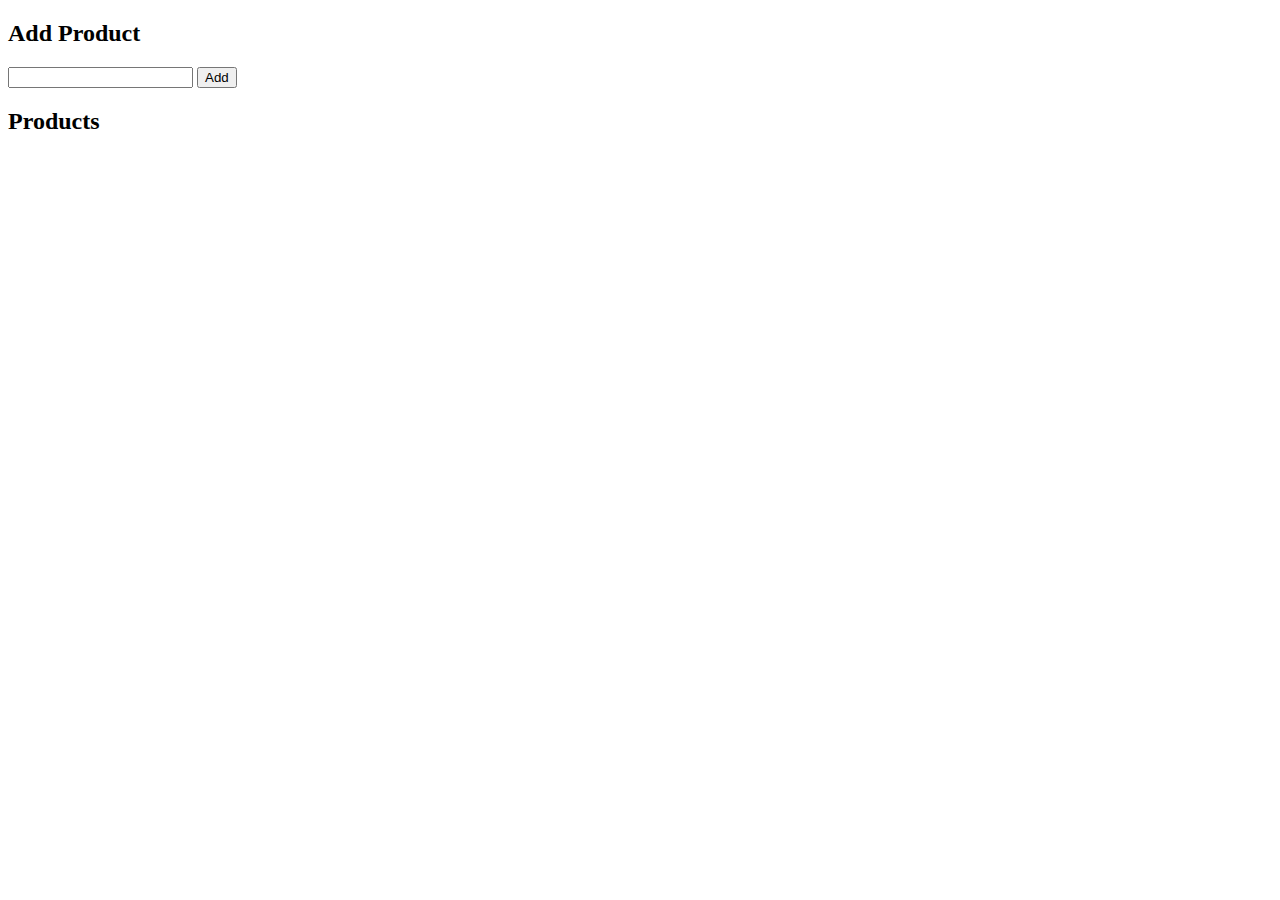
<file: admin.html>
<!DOCTYPE html>
<html lang="en">
<head>
<meta charset="UTF-8">
<meta name="viewport" content="width=device-width, initial-scale=1.0">
<title>Product Management</title>
</head>
<body>

<h2>Add Product</h2>
<input type="text" id="productInput">
<button onclick="addProduct()">Add</button>

<h2>Products</h2>
<ul id="productList"></ul>

<script>
// Function to add a product
function addProduct() {
    var productInput = document.getElementById("productInput");
    var productName = productInput.value;

    // Check if product name is not empty
    if (productName.trim() !== '') {
        // Get existing products from local storage
        var products = JSON.parse(localStorage.getItem("products")) || [];

        // Add new product
        products.push(productName);

        // Save updated products to local storage
        localStorage.setItem("products", JSON.stringify(products));

        // Update product list on the page
        updateProductList();

        // Clear input field
        productInput.value = '';
    }
}

// Function to remove a product
function removeProduct(index) {
    // Get existing products from local storage
    var products = JSON.parse(localStorage.getItem("products"));

    // Remove product at given index
    products.splice(index, 1);

    // Save updated products to local storage
    localStorage.setItem("products", JSON.stringify(products));

    // Update product list on the page
    updateProductList();
}

// Function to update product list on the page
function updateProductList() {
    var productList = document.getElementById("productList");
    var products = JSON.parse(localStorage.getItem("products")) || [];

    // Clear existing list
    productList.innerHTML = '';

    // Add each product to the list
    products.forEach(function(product, index) {
        var li = document.createElement("li");
        li.textContent = product;
        
        var removeButton = document.createElement("button");
        removeButton.textContent = "Remove";
        removeButton.onclick = function() {
            removeProduct(index);
        };
        
        li.appendChild(removeButton);
        productList.appendChild(li);
    });
}

// Call updateProductList when the page loads to display existing products
updateProductList();
</script>

</body>
</html>
</file>
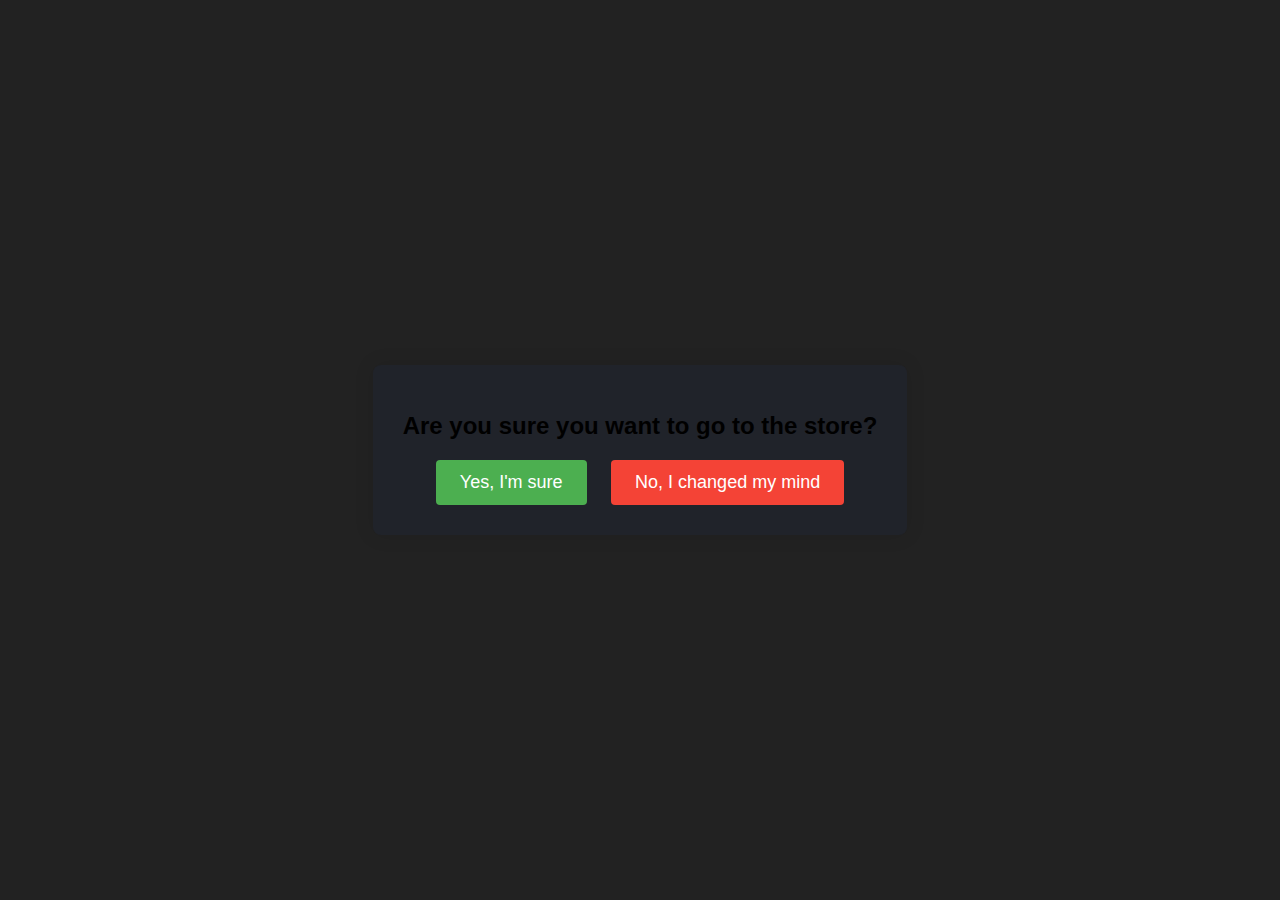
<file: advert.htm>
<!DOCTYPE html>
<html lang="en">
<head>
  <meta charset="UTF-8">
  <meta name="viewport" content="width=device-width, initial-scale=1.0">
  <title>Confirmation Page</title>
  <link rel="stylesheet" href="1.css">
<style>
       .snowflake,.snowflake .inner{animation-iteration-count:infinite;animation-play-state:running}@keyframes snowflakes-fall{0%{transform:translateY(0)}100%{transform:translateY(110vh)}}@keyframes snowflakes-shake{0%,100%{transform:translateX(0)}50%{transform:translateX(80px)}}.snowflake{position:fixed;top:-10%;z-index:9999;-webkit-user-select:none;user-select:none;cursor:default;animation-name:snowflakes-shake;animation-duration:3s;animation-timing-function:ease-in-out}.snowflake .inner{animation-duration:10s;animation-name:snowflakes-fall;animation-timing-function:linear}.snowflake:nth-of-type(0){left:1%;animation-delay:0s}.snowflake:nth-of-type(0) .inner{animation-delay:0s}.snowflake:first-of-type{left:10%;animation-delay:1s}.snowflake:first-of-type .inner,.snowflake:nth-of-type(8) .inner{animation-delay:1s}.snowflake:nth-of-type(2){left:20%;animation-delay:.5s}.snowflake:nth-of-type(2) .inner,.snowflake:nth-of-type(6) .inner{animation-delay:6s}.snowflake:nth-of-type(3){left:30%;animation-delay:2s}.snowflake:nth-of-type(11) .inner,.snowflake:nth-of-type(3) .inner{animation-delay:4s}.snowflake:nth-of-type(4){left:40%;animation-delay:2s}.snowflake:nth-of-type(10) .inner,.snowflake:nth-of-type(4) .inner{animation-delay:2s}.snowflake:nth-of-type(5){left:50%;animation-delay:3s}.snowflake:nth-of-type(5) .inner{animation-delay:8s}.snowflake:nth-of-type(6){left:60%;animation-delay:2s}.snowflake:nth-of-type(7){left:70%;animation-delay:1s}.snowflake:nth-of-type(7) .inner{animation-delay:2.5s}.snowflake:nth-of-type(8){left:80%;animation-delay:0s}.snowflake:nth-of-type(9){left:90%;animation-delay:1.5s}.snowflake:nth-of-type(9) .inner{animation-delay:3s}.snowflake:nth-of-type(10){left:25%;animation-delay:0s}.snowflake:nth-of-type(11){left:65%;animation-delay:2.5s}
</style>
<div class="snowflakes" aria-hidden="true">
  <div class="snowflake">
    <div class="inner">*</div>
  </div>
  <div class="snowflake">
    <div class="inner">*</div>
  </div>
  <div class="snowflake">
    <div class="inner">*</div>
  </div>
  <div class="snowflake">
    <div class="inner">*</div>
  </div>
  <div class="snowflake">
    <div class="inner">*</div>
  </div>
  <div class="snowflake">
    <div class="inner">*</div>
  </div>
  <div class="snowflake">
    <div class="inner">*</div>
  </div>
  <div class="snowflake">
    <div class="inner">*</div>
  </div>
  <div class="snowflake">
    <div class="inner">*</div>
  </div>
  <div class="snowflake">
    <div class="inner">*</div>
  </div>
  <div class="snowflake">
    <div class="inner">*</div>
  </div>
  <div class="snowflake">
    <div class="inner">*</div>
  </div>
</div>
    </style>
</head>
<body>
  <div class="loading-overlay">
    <div class="loader"></div>
  </div>
  <div class="confirmation-page">
    <h1>Are you sure you want to go to the store?</h1>
    <button class="confirm-button">Yes, I'm sure</button>
    <button class="cancel-button">No, I changed my mind</button>
  </div>

  <script>
    document.addEventListener('DOMContentLoaded', function() {
      document.querySelector('.loading-overlay').style.display = 'none';
    });

    document.querySelector('.confirm-button').addEventListener('click', function() {
      window.location.href = 'store.htm';
    });

    document.querySelector('.cancel-button').addEventListener('click', function() {
      window.location.href = 'index.html';
    });
  </script>
</body>
</html>
</file>
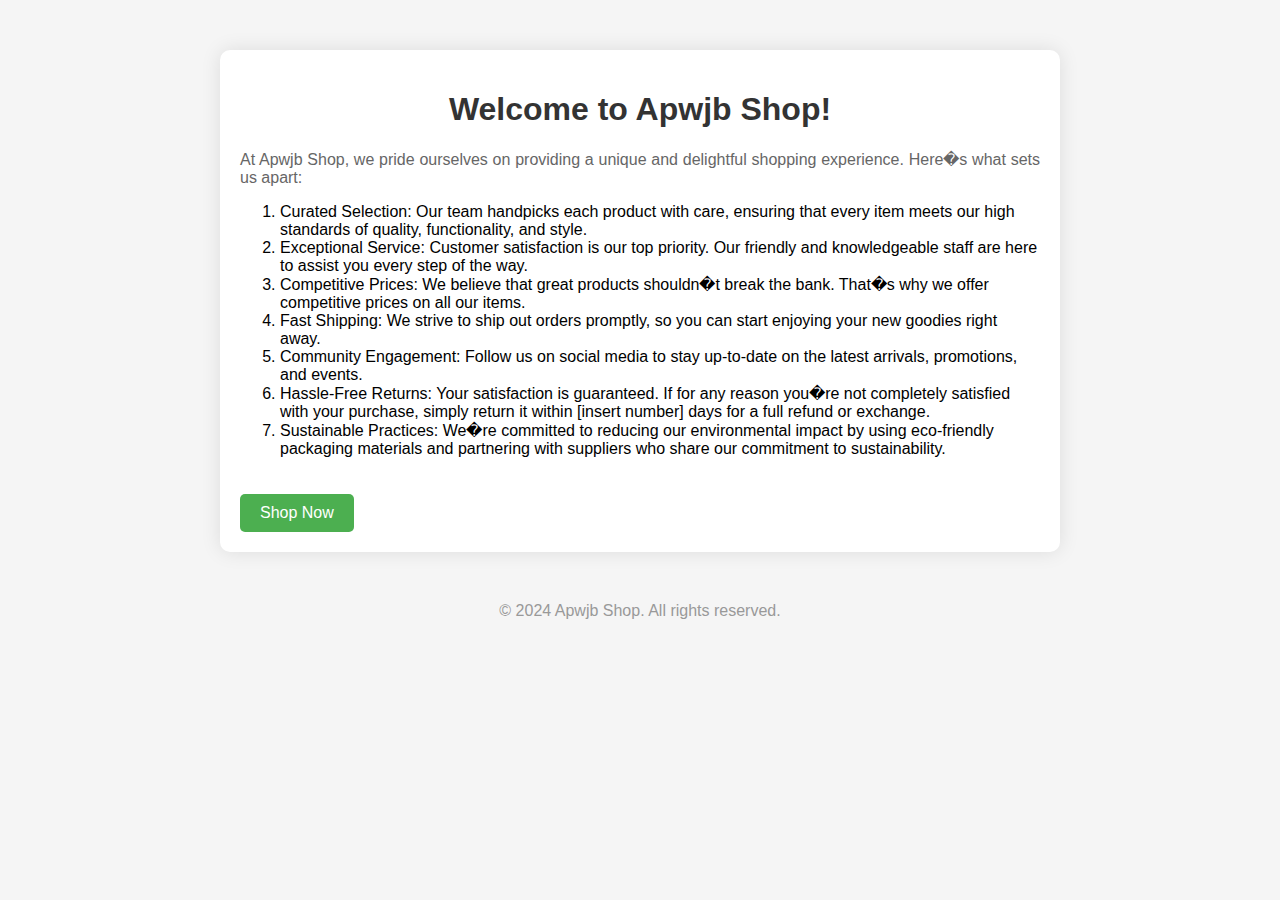
<file: explore.htm>
<!DOCTYPE html>
<html lang="en">
<head>
    
    <meta name="viewport" content="width=device-width, initial-scale=1.0">
    <title>Apwjb Shop explore</title>
    <style>
        body {
            font-family: Arial, sans-serif;
            margin: 0;
            padding: 0;
            background-color: #f5f5f5;
        }

        .container {
            max-width: 800px;
            margin: 50px auto;
            padding: 20px;
            background-color: #fff;
            border-radius: 10px;
            box-shadow: 0 0 20px rgba(0, 0, 0, 0.1);
        }

        h1, h2 {
            text-align: center;
            color: #333;
        }

        p {
            text-align: justify;
            color: #666;
        }

        .btn {
            display: inline-block;
            padding: 10px 20px;
            margin-top: 20px;
            background-color: #4CAF50;
            color: white;
            text-decoration: none;
            border-radius: 5px;
            transition: background-color 0.3s;
        }

        .btn:hover {
            background-color: #45a049;
        }

        footer {
            margin-top: 50px;
            text-align: center;
            color: #999;
        }
    </style>
</head>
<body>
    <div class="container">
        <h1>Welcome to Apwjb Shop!</h1>
        <p>At Apwjb Shop, we pride ourselves on providing a unique and delightful shopping experience. Here�s what sets us apart:</p>
        <ol>
            <li>Curated Selection: Our team handpicks each product with care, ensuring that every item meets our high standards of quality, functionality, and style.</li>
            <li>Exceptional Service: Customer satisfaction is our top priority. Our friendly and knowledgeable staff are here to assist you every step of the way.</li>
            <li>Competitive Prices: We believe that great products shouldn�t break the bank. That�s why we offer competitive prices on all our items.</li>
            <li>Fast Shipping: We strive to ship out orders promptly, so you can start enjoying your new goodies right away.</li>
            <li>Community Engagement: Follow us on social media to stay up-to-date on the latest arrivals, promotions, and events.</li>
            <li>Hassle-Free Returns: Your satisfaction is guaranteed. If for any reason you�re not completely satisfied with your purchase, simply return it within [insert number] days for a full refund or exchange.</li>
            <li>Sustainable Practices: We�re committed to reducing our environmental impact by using eco-friendly packaging materials and partnering with suppliers who share our commitment to sustainability.</li>
        </ol>
        <a href="reg.htm" class="btn">Shop Now</a>
    </div>
    <footer>
        &copy; 2024 Apwjb Shop. All rights reserved.
    </footer>
</body>
</html>
</file>
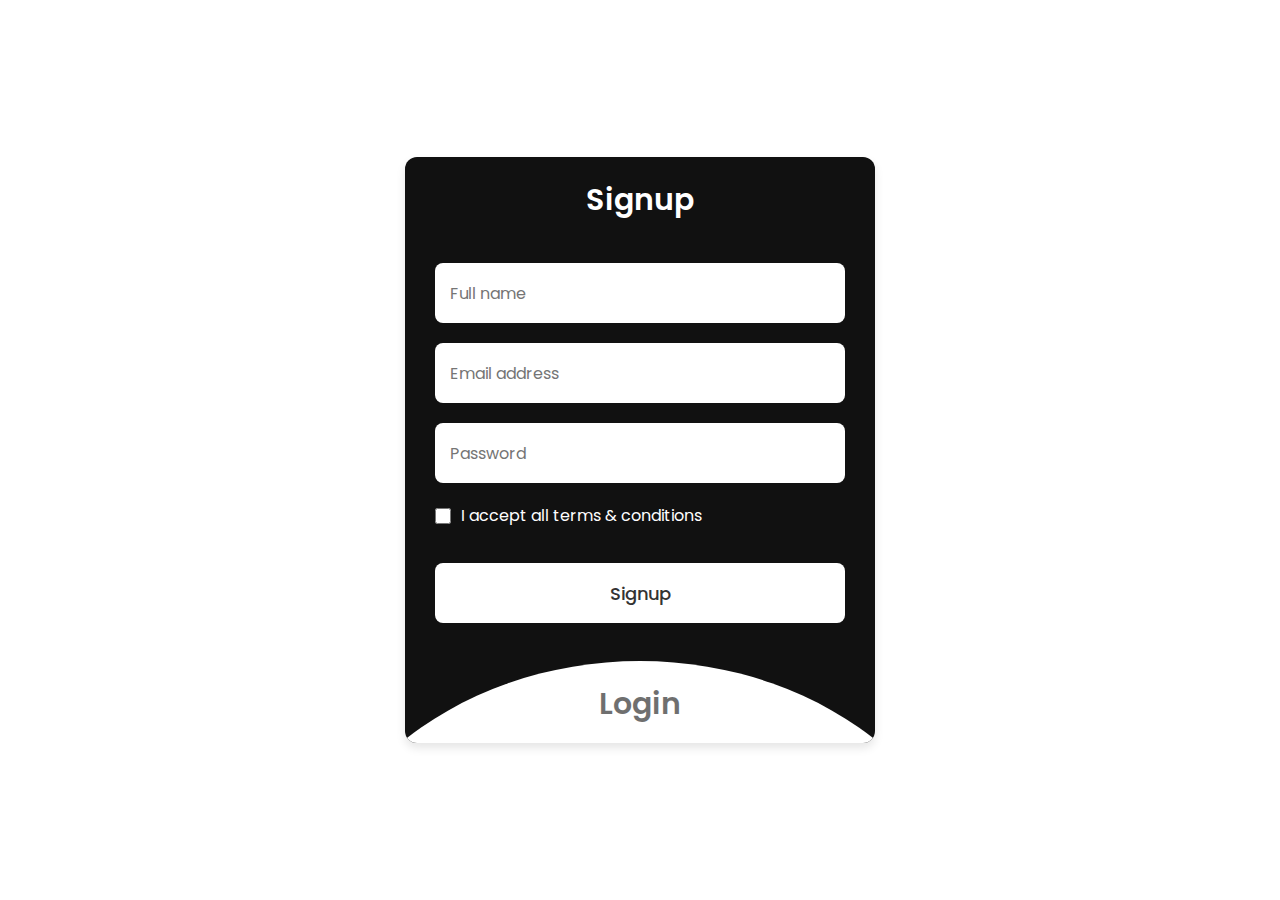
<file: reg.htm>
<!DOCTYPE html>
<html lang="en">
<head>
  <meta charset="UTF-8" />
  <meta http-equiv="X-UA-Compatible" content="IE=edge" />
  <meta name="viewport" content="width=device-width, initial-scale=1.0" />
  <title>Login & Signup</title>
  <link rel="stylesheet" href="style.css" />
  <style>
    /* customizable snowflake styling */
    .snowflake {
      color: #fff;
      font-size: 1em;
      font-family: Arial, sans-serif;
      text-shadow: 0 0 5px #000;
    }

    .snowflake,
    .snowflake .inner {
      animation-iteration-count: infinite;
      animation-play-state: running;
    }

    @keyframes snowflakes-fall {
      0% {
        transform: translateY(0);
      }
      100% {
        transform: translateY(110vh);
      }
    }

    @keyframes snowflakes-shake {
      0%,
      100% {
        transform: translateX(0);
      }
      50% {
        transform: translateX(80px);
      }
    }

    .snowflake {
      position: fixed;
      top: -10%;
      z-index: 9999;
      -webkit-user-select: none;
      user-select: none;
      cursor: default;
      animation-name: snowflakes-shake;
      animation-duration: 3s;
      animation-timing-function: ease-in-out;
    }

    .snowflake .inner {
      animation-duration: 10s;
      animation-name: snowflakes-fall;
      animation-timing-function: linear;
    }

    .snowflake:nth-of-type(1) {
      left: 1%;
      animation-delay: 0s;
    }

    .snowflake:nth-of-type(1) .inner {
      animation-delay: 0s;
    }

    .snowflake:nth-of-type(2) {
      left: 10%;
      animation-delay: 1s;
    }

    .snowflake:nth-of-type(2) .inner,
    .snowflake:nth-of-type(8) .inner {
      animation-delay: 1s;
    }

    .snowflake:nth-of-type(3) {
      left: 20%;
      animation-delay: 0.5s;
    }

    .snowflake:nth-of-type(3) .inner,
    .snowflake:nth-of-type(6) .inner {
      animation-delay: 6s;
    }

    .snowflake:nth-of-type(4) {
      left: 30%;
      animation-delay: 2s;
    }

    .snowflake:nth-of-type(11) .inner,
    .snowflake:nth-of-type(4) .inner {
      animation-delay: 4s;
    }

    .snowflake:nth-of-type(5) {
      left: 40%;
      animation-delay: 2s;
    }

    .snowflake:nth-of-type(10) .inner,
    .snowflake:nth-of-type(5) .inner {
      animation-delay: 2s;
    }

    .snowflake:nth-of-type(6) {
      left: 50%;
      animation-delay: 3s;
    }

    .snowflake:nth-of-type(6) .inner {
      animation-delay: 8s;
    }

    .snowflake:nth-of-type(7) {
      left: 60%;
      animation-delay: 2s;
    }

    .snowflake:nth-of-type(8) {
      left: 70%;
      animation-delay: 1s;
    }

    .snowflake:nth-of-type(8) .inner {
      animation-delay: 2.5s;
    }

    .snowflake:nth-of-type(9) {
      left: 80%;
      animation-delay: 0s;
    }

    .snowflake:nth-of-type(9) .inner {
      animation-delay: 3s;
    }

    .snowflake:nth-of-type(10) {
      left: 90%;
      animation-delay: 1.5s;
    }

    .snowflake:nth-of-type(10) .inner {
      animation-delay: 0s;
    }

    .snowflake:nth-of-type(11) {
      left: 25%;
      animation-delay: 2.5s;
    }

    .snowflake:nth-of-type(11) .inner {
      animation-delay: 0s;
    }
  </style>
</head>
<body>
<div class="snowflakes" aria-hidden="true">
  <div class="snowflake">
    <div class="inner">*</div>
  </div>
  <div class="snowflake">
    <div class="inner">*</div>
  </div>
  <div class="snowflake">
    <div class="inner">*</div>
  </div>
  <div class="snowflake">
    <div class="inner">*</div>
  </div>
  <div class="snowflake">
    <div class="inner">*</div>
  </div>
  <div class="snowflake">
    <div class="inner">*</div>
  </div>
  <div class="snowflake">
    <div class="inner">*</div>
  </div>
  <div class="snowflake">
    <div class="inner">*</div>
  </div>
  <div class="snowflake">
    <div class="inner">*</div>
  </div>
  <div class="snowflake">
    <div class="inner">*</div>
  </div>
  <div class="snowflake">
    <div class="inner">*</div>
  </div>
  <div class="snowflake">
    <div class="inner">*</div>
  </div>
</div>

<section class="wrapper">
  <div class="form signup">
    <header>Signup</header>
    <form action="main.html">
      <input type="text" placeholder="Full name" required />
      <input type="email" placeholder="Email address" required />
      <input type="password" placeholder="Password" required />
      <div class="checkbox">
        <input type="checkbox" id="signupCheck" required />
        <label for="signupCheck">I accept all terms & conditions</label>
      </div>
      <input type="submit" value="Signup" />
    </form>
  </div>

  <div class="form login">
    <header>Login</header>
    <form action="#">
      <input type="text" placeholder="Full name" required />
      <input type="email" placeholder="Email address" required />
      <input type="password" placeholder="Password" required />
      <input type="submit" value="Login" />
    </form>
  </div>
</section>

<script>
  const wrapper = document.querySelector(".wrapper"),
    signupHeader = document.querySelector(".signup header"),
    loginHeader = document.querySelector(".login header");

  loginHeader.addEventListener("click", () => {
    wrapper.classList.add("active");
  });
  signupHeader.addEventListener("click", () => {
    wrapper.classList.remove("active");
  });
</script>
<script>
  const signupHeader = document.querySelector(".signup header"),
    loginHeader = document.querySelector(".login header");

  loginHeader.addEventListener("click", () => {
    window.location.href = "main.html";
  });

  signupHeader.addEventListener("click", () => {
    window.location.href = "main.html";
  });
</script>
</body>
</html>
</file>
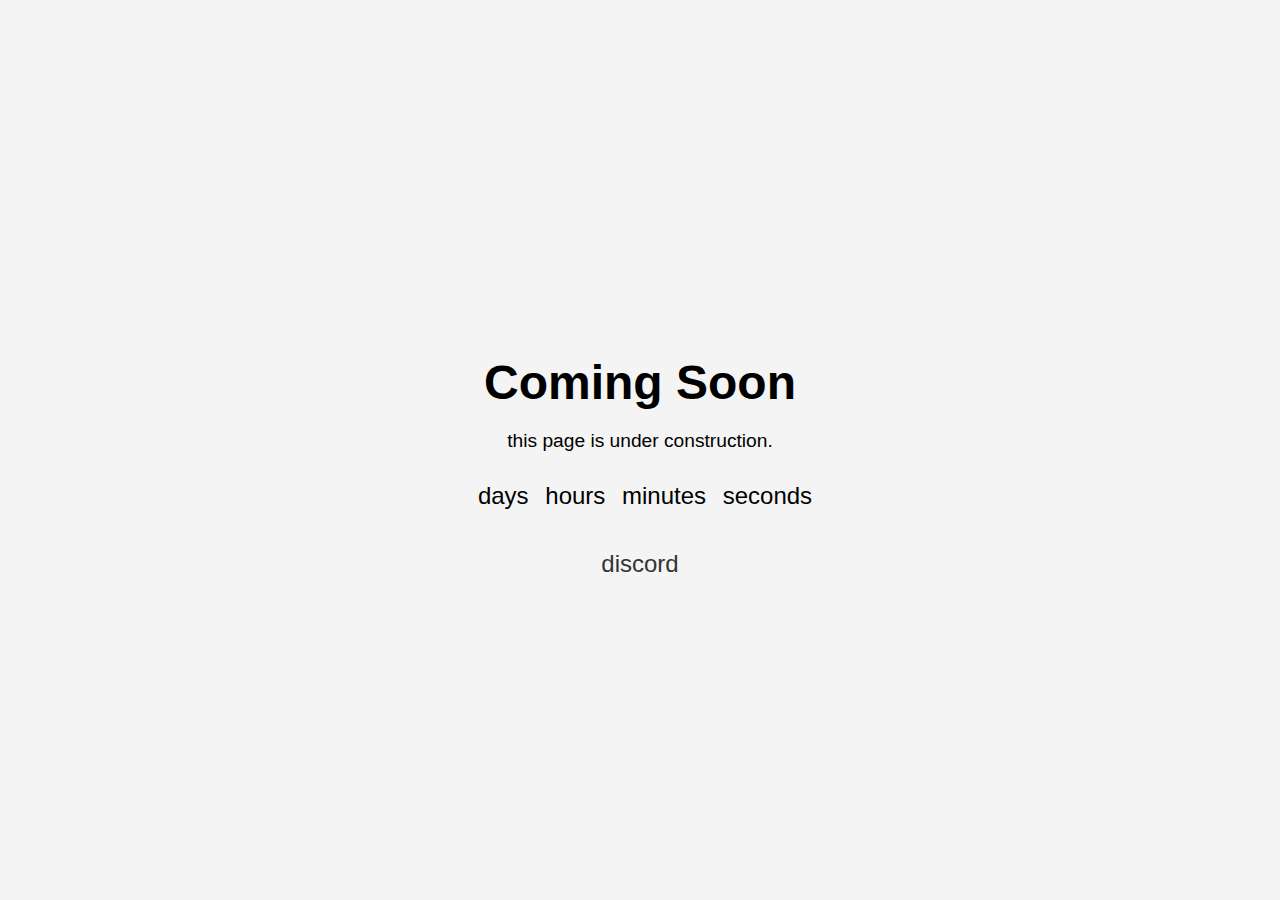
<file: soon.htm>
<!DOCTYPE html>
<html lang="en">
<head>
    <meta charset="UTF-8">
    <meta name="viewport" content="width=device-width, initial-scale=1.0">
    <title>Coming Soon</title>
    <style>
        body {
            font-family: Arial, sans-serif;
            margin: 0;
            padding: 0;
            display: flex;
            justify-content: center;
            align-items: center;
            height: 100vh;
            background-color: #f4f4f4;
        }

        .container {
            text-align: center;
        }

        h1 {
            font-size: 3em;
            margin-bottom: 20px;
        }

        p {
            font-size: 1.2em;
            margin-bottom: 30px;
        }

        .countdown {
            font-size: 1.5em;
            margin-bottom: 40px;
        }

        .countdown span {
            margin: 0 5px;
        }

        .social-icons {
            list-style: none;
            padding: 0;
            margin: 0;
        }

        .social-icons li {
            display: inline-block;
            margin: 0 10px;
        }

        .social-icons li a {
            color: #333;
            text-decoration: none;
            font-size: 1.5em;
            transition: color 0.3s ease;
        }

        .social-icons li a:hover {
            color: #007bff;
        }

       .snowflake,.snowflake .inner{animation-iteration-count:infinite;animation-play-state:running}@keyframes snowflakes-fall{0%{transform:translateY(0)}100%{transform:translateY(110vh)}}@keyframes snowflakes-shake{0%,100%{transform:translateX(0)}50%{transform:translateX(80px)}}.snowflake{position:fixed;top:-10%;z-index:9999;-webkit-user-select:none;user-select:none;cursor:default;animation-name:snowflakes-shake;animation-duration:3s;animation-timing-function:ease-in-out}.snowflake .inner{animation-duration:10s;animation-name:snowflakes-fall;animation-timing-function:linear}.snowflake:nth-of-type(0){left:1%;animation-delay:0s}.snowflake:nth-of-type(0) .inner{animation-delay:0s}.snowflake:first-of-type{left:10%;animation-delay:1s}.snowflake:first-of-type .inner,.snowflake:nth-of-type(8) .inner{animation-delay:1s}.snowflake:nth-of-type(2){left:20%;animation-delay:.5s}.snowflake:nth-of-type(2) .inner,.snowflake:nth-of-type(6) .inner{animation-delay:6s}.snowflake:nth-of-type(3){left:30%;animation-delay:2s}.snowflake:nth-of-type(11) .inner,.snowflake:nth-of-type(3) .inner{animation-delay:4s}.snowflake:nth-of-type(4){left:40%;animation-delay:2s}.snowflake:nth-of-type(10) .inner,.snowflake:nth-of-type(4) .inner{animation-delay:2s}.snowflake:nth-of-type(5){left:50%;animation-delay:3s}.snowflake:nth-of-type(5) .inner{animation-delay:8s}.snowflake:nth-of-type(6){left:60%;animation-delay:2s}.snowflake:nth-of-type(7){left:70%;animation-delay:1s}.snowflake:nth-of-type(7) .inner{animation-delay:2.5s}.snowflake:nth-of-type(8){left:80%;animation-delay:0s}.snowflake:nth-of-type(9){left:90%;animation-delay:1.5s}.snowflake:nth-of-type(9) .inner{animation-delay:3s}.snowflake:nth-of-type(10){left:25%;animation-delay:0s}.snowflake:nth-of-type(11){left:65%;animation-delay:2.5s}
</style>
<div class="snowflakes" aria-hidden="true">
  <div class="snowflake">
    <div class="inner">*</div>
  </div>
  <div class="snowflake">
    <div class="inner">*</div>
  </div>
  <div class="snowflake">
    <div class="inner">*</div>
  </div>
  <div class="snowflake">
    <div class="inner">*</div>
  </div>
  <div class="snowflake">
    <div class="inner">*</div>
  </div>
  <div class="snowflake">
    <div class="inner">*</div>
  </div>
  <div class="snowflake">
    <div class="inner">*</div>
  </div>
  <div class="snowflake">
    <div class="inner">*</div>
  </div>
  <div class="snowflake">
    <div class="inner">*</div>
  </div>
  <div class="snowflake">
    <div class="inner">*</div>
  </div>
  <div class="snowflake">
    <div class="inner">*</div>
  </div>
  <div class="snowflake">
    <div class="inner">*</div>
  </div>
</div>
    
    </style>
</head>
<body>
    <div class="container">
        <h1>Coming Soon</h1>
        <p>this page is under construction.</p>
        <div class="countdown">
            <span id="days"></span> days
            <span id="hours"></span> hours
            <span id="minutes"></span> minutes
            <span id="seconds"></span> seconds
        </div>
        <ul class="social-icons">
            <li><a href="https://discord.gg/4Hxg7EsC8B" target="_blank">discord</a></li>
            
        </ul>
    </div>

    <script>
        // Set the date we're counting down to
        var countDownDate = new Date("May 31, 2024 00:00:00").getTime();

        // Update the countdown every 1 second
        var x = setInterval(function() {

            // Get the current date and time
            var now = new Date().getTime();

            // Calculate the distance between now and the countdown date
            var distance = countDownDate - now;

            // Calculate days, hours, minutes and seconds
            var days = Math.floor(distance / (1000 * 60 * 60 * 24));
            var hours = Math.floor((distance % (1000 * 60 * 60 * 24)) / (1000 * 60 * 60));
            var minutes = Math.floor((distance % (1000 * 60 * 60)) / (1000 * 60));
            var seconds = Math.floor((distance % (1000 * 60)) / 1000);

            // Display the countdown
            document.getElementById("days").innerHTML = days;
            document.getElementById("hours").innerHTML = hours;
            document.getElementById("minutes").innerHTML = minutes;
            document.getElementById("seconds").innerHTML = seconds;

            // If the countdown is over, display text
            if (distance < 0) {
                clearInterval(x);
                document.getElementById("countdown").innerHTML = "EXPIRED";
            }
        }, 1000);
    </script>
</body>
</html>
</file>
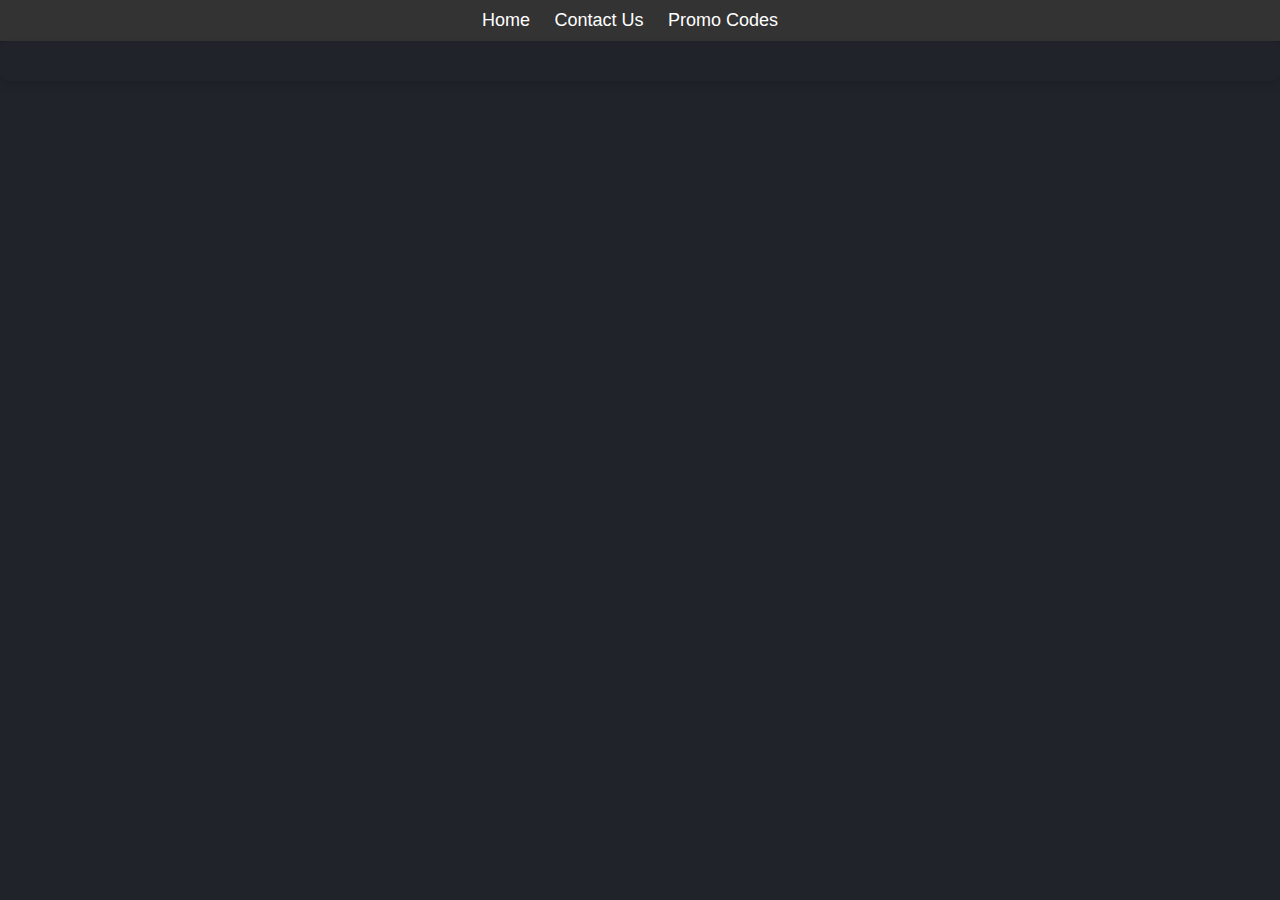
<file: store.htm>
<!DOCTYPE html>
<html lang="en">
<head>
    <meta charset="UTF-8">
    <meta name="viewport" content="width=device-width, initial-scale=1.0">
    <title>Products Page</title>
    <style>

        body {
            font-family: 'Segoe UI', Tahoma, Geneva, Verdana, sans-serif;
            background-color: #20232a;
            color: #333;
            margin: 0;
            padding: 0;
        }
header {
            background-color: #333;
            padding: 20px 0;
            text-align: center;
            box-shadow: 0 2px 4px rgba(0, 0, 0, 0.1);
        }

        header nav ul {
            list-style-type: none;
            margin: 0;
            padding: 0;
            text-align: center;
        }

        header nav ul li {
            display: inline;
            margin-right: 20px;
        }

        header nav ul li a {
            color: #fff;
            text-decoration: none;
            font-size: 18px;
            transition: color 0.3s ease;
        }

        header nav ul li a:hover {
            color: #ff4500;
        }

        #product-container {
            background-color: #20232a;
            padding: 20px;
            border-radius: 8px;
            box-shadow: 0 4px 8px rgba(0, 0, 0, 0.1);
            display: flex; /* Change to flex */
            flex-wrap: wrap; /* Add flex-wrap */
            justify-content: flex-start; /* Align from left to right */
        }

        .product-item {
            background-color: #fff;
            border-radius: 8px;
            box-shadow: 0 4px 8px rgba(0, 0, 0, 0.1);
            overflow: hidden;
            transition: transform 0.3s ease;
            width: calc(33.33% - 20px); /* Adjust the width */
            margin-right: 20px; /* Add some margin between items */
            margin-bottom: 20px; /* Add some margin between rows */
        }

        .product-item:last-child {
            margin-right: 0; /* Remove margin for the last item in a row */
        }

        .product-item:hover {
            transform: translateY(-5px);
        }

        .product-details {
            padding: 20px;
        }

        .product-details p {
            margin: 0;
            font-size: 16px;
            line-height: 1.5;
            color: #555;
        }

        .product-price {
            font-weight: bold;
            font-size: 18px;
            color: #f00;
        }

        .buy-button {
            width: 100%;
            padding: 10px 0;
            border: none;
            border-radius: 5px;
            cursor: pointer;
            transition: background-color 0.3s ease;
            font-size: 16px;
            background-color: #f00;
            color: #fff;
        }

        .buy-button:hover {
            background-color: #d00;
        }

        header {
            background-color: #333;
            padding: 10px 0;
        }

        nav ul {
            list-style-type: none;
            margin: 0;
            padding: 0;
            text-align: center;
        }

        nav ul li {
            display: inline;
            margin-right: 20px;
        }

        nav ul li a {
            color: #fff;
            text-decoration: none;
        }

        nav ul li a:hover {
            text-decoration: underline;
        }
/* Your CSS styles */
        .dark-box {
            display: none;
            position: fixed;
            top: 0;
            left: 0;
            width: 100%;
            height: 100%;
            background-color: rgba(0, 0, 0, 0.5); /* Semi-transparent black */
            z-index: 9999;
            justify-content: center;
            align-items: center;
        }

        .advert {
    background:url('https://cdn.dribbble.om/users/3155389/screenshots/11704628/media/6eeda6e488edbf2883ac43e2c4b3c538.gif');
    padding: 30px;
    border-radius: 20px;
    box-shadow: 0 20px 50px rgba(0, 0, 0, 0.1);
    text-align: center;
    transition: transform 0.5s cubic-bezier(0.68, -0.55, 0.265, 1.55), box-shadow 0.5s cubic-bezier(0.68, -0.55, 0.265, 1.55), background-color 0.5s cubic-bezier(0.68, -0.55, 0.265, 1.55), padding 0.5s cubic-bezier(0.68, -0.55, 0.265, 1.55), border-radius 0.5s cubic-bezier(0.68, -0.55, 0.265, 1.55);
}

.advert:hover {
    transform: translateY(-15px);
    box-shadow: 0 30px 60px rgba(0, 0, 0, 0.3);
    background-color: #f8f8f8;
    padding: 35px;
    border-radius: 25px;
}


/* customizable snowflake styling */
.snowflake {
  color: #fff;
  font-size: 1em;
  font-family: Arial, sans-serif;
  text-shadow: 0 0 5px #000;
}

.snowflake,.snowflake .inner{animation-iteration-count:infinite;animation-play-state:running}@keyframes snowflakes-fall{0%{transform:translateY(0)}100%{transform:translateY(110vh)}}@keyframes snowflakes-shake{0%,100%{transform:translateX(0)}50%{transform:translateX(80px)}}.snowflake{position:fixed;top:-10%;z-index:9999;-webkit-user-select:none;user-select:none;cursor:default;animation-name:snowflakes-shake;animation-duration:3s;animation-timing-function:ease-in-out}.snowflake .inner{animation-duration:10s;animation-name:snowflakes-fall;animation-timing-function:linear}.snowflake:nth-of-type(0){left:1%;animation-delay:0s}.snowflake:nth-of-type(0) .inner{animation-delay:0s}.snowflake:first-of-type{left:10%;animation-delay:1s}.snowflake:first-of-type .inner,.snowflake:nth-of-type(8) .inner{animation-delay:1s}.snowflake:nth-of-type(2){left:20%;animation-delay:.5s}.snowflake:nth-of-type(2) .inner,.snowflake:nth-of-type(6) .inner{animation-delay:6s}.snowflake:nth-of-type(3){left:30%;animation-delay:2s}.snowflake:nth-of-type(11) .inner,.snowflake:nth-of-type(3) .inner{animation-delay:4s}.snowflake:nth-of-type(4){left:40%;animation-delay:2s}.snowflake:nth-of-type(10) .inner,.snowflake:nth-of-type(4) .inner{animation-delay:2s}.snowflake:nth-of-type(5){left:50%;animation-delay:3s}.snowflake:nth-of-type(5) .inner{animation-delay:8s}.snowflake:nth-of-type(6){left:60%;animation-delay:2s}.snowflake:nth-of-type(7){left:70%;animation-delay:1s}.snowflake:nth-of-type(7) .inner{animation-delay:2.5s}.snowflake:nth-of-type(8){left:80%;animation-delay:0s}.snowflake:nth-of-type(9){left:90%;animation-delay:1.5s}.snowflake:nth-of-type(9) .inner{animation-delay:3s}.snowflake:nth-of-type(10){left:25%;animation-delay:0s}.snowflake:nth-of-type(11){left:65%;animation-delay:2.5s}
</style>
<div class="snowflakes" aria-hidden="true">
  <div class="snowflake">
    <div class="inner">*</div>
  </div>
  <div class="snowflake">
    <div class="inner">*</div>
  </div>
  <div class="snowflake">
    <div class="inner">*</div>
  </div>
  <div class="snowflake">
    <div class="inner">*</div>
  </div>
  <div class="snowflake">
    <div class="inner">*</div>
  </div>
  <div class="snowflake">
    <div class="inner">*</div>
  </div>
  <div class="snowflake">
    <div class="inner">*</div>
  </div>
  <div class="snowflake">
    <div class="inner">*</div>
  </div>
  <div class="snowflake">
    <div class="inner">*</div>
  </div>
  <div class="snowflake">
    <div class="inner">*</div>
  </div>
  <div class="snowflake">
    <div class="inner">*</div>
  </div>
  <div class="snowflake">
    <div class="inner">*</div>
  </div>
</div>

    </style>
</head>
<body>

<header>
    <nav>
        <ul>
            <li><a href="index.html">Home</a></li>
            <li><a href="https://discord.gg/4Hxg7EsC8B">Contact Us</a></li>
            <li><a href="soon.htm">Promo Codes</a></li>
        </ul>
    </nav>
</header>

<div id="product-container"></div>

<div class="dark-box" id="advert">
    <div class="advert">
        <h2>Advertisement</h2>
        <p>Please put your email address:</p>
        <input type="email" id="email-input">
        <p>Invoice Code: <span id="invoice-code"></span></p>
        <p>Join our Discord to complete the payment: <a href="https://discord.gg/4Hxg7EsC8B" target="_blank">https://discord.gg/4Hxg7EsC8B</a></p>
        <button onclick="completePayment()">Complete Payment</button>
    </div>
</div>

<script>
    // Check if products exist in local storage
    const products = JSON.parse(localStorage.getItem('products')) || [];

    // Function to add a product
    function addProduct() {
        const productType = document.getElementById('product-type').value;
        const productDescription = document.getElementById('product-description').value;
        const productPrice = document.getElementById('product-price').value;

        if (productType && productDescription && productPrice) {
            const product = {
                type: productType,
                description: productDescription,
                price: productPrice
            };

            products.push(product);
            localStorage.setItem('products', JSON.stringify(products));
            displayProducts();
        }
    }

    // Function to remove a product
    function removeProduct() {
        products.pop();
        localStorage.setItem('products', JSON.stringify(products));
        displayProducts();
    }

    // Function to display products
    function displayProducts() {
        const productList = document.getElementById('product-container');
        productList.innerHTML = '';

        products.forEach((product, index) => {
            const productItem = document.createElement('div');
            productItem.classList.add('product-item');
            productItem.innerHTML = `
                <div class="product-details">
                    <p><strong>Type:</strong> ${product.type}</p>
                    <p><strong>Description:</strong> ${product.description}</p>
                    <p class="product-price">$${product.price}</p>
                </div>
                <button class="buy-button" onclick="showAdvert()">Buy Now</button>
            `;
            productList.appendChild(productItem);
        });
    }

    // Function to show advertisement
    function showAdvert() {
        document.getElementById('advert').style.display = 'flex';
        generateInvoiceCode();
    }

    // Function to generate invoice code
    function generateInvoiceCode() {
        const invoiceCode = generateRandomString(6);
        document.getElementById('invoice-code').textContent = invoiceCode;
    }
// Function to complete payment
function completePayment() {
    const email = document.getElementById('email-input').value;
    const product = products[0]; // Assuming only one product is available
    const cost = product.price;
    const invoiceCode = document.getElementById('invoice-code').textContent;
    const mainMessage = `Please put this text in your payment note: Invoice Code: ${invoiceCode}\nCost: $${cost}\nJoin our Discord to complete the payment: https://discord.gg/4Hxg7EsC8B`;

    // Combined message with warning
    const message = mainMessage + '\n\nWARNING: Please take a screenshot of this information and join our Discord server, or we cannot assist you if you encounter any issues with your payment.';

    // Display the combined message in the advertisement box
    const advertBox = document.querySelector('.advert');
    advertBox.innerHTML = `
        <h2>Advertisement</h2>
        <p>Please put your email address:</p>
        <input type="email" id="email-input">
        <p>${mainMessage}</p>
        <p>WARNING: Please take a screenshot of this information and join our Discord server, or we cannot assist you if you encounter any issues with your payment.</p>
        <button id="complete-payment-button">Complete Payment</button>
    `;

    // Add event listener to the "Complete Payment" button
    document.getElementById('complete-payment-button').addEventListener('click', function() {
        sendEmailAndRedirect(email, message, cost);
    });
}

// Function to send email and redirect to PayPal payment
function sendEmailAndRedirect(email, message, cost) {
    // Send email to mhmylala@gmail.com
    window.open(`mailto:dhamameh777@gmail.com?subject=New Order&body=${encodeURIComponent(message)}`);
    
    // Display invoice details
    alert(message);
    
    // Redirect to PayPal payment
    const paypalLink = `https://www.paypal.com/paypalme/davidhamameh?amount=${cost}`;
    window.location.href = paypalLink;
}

// Function to generate a random string
function generateRandomString(length) {
    const characters = 'ABCDEFGHIJKLMNOPQRSTUVWXYZabcdefghijklmnopqrstuvwxyz0123456789';
    let result = '';
    for (let i = 0; i < length; i++) {
        result += characters.charAt(Math.floor(Math.random() * characters.length));
    }
    return result;
}


    // Initial display of products
    displayProducts();
</script>
</body>
</html>
</file>
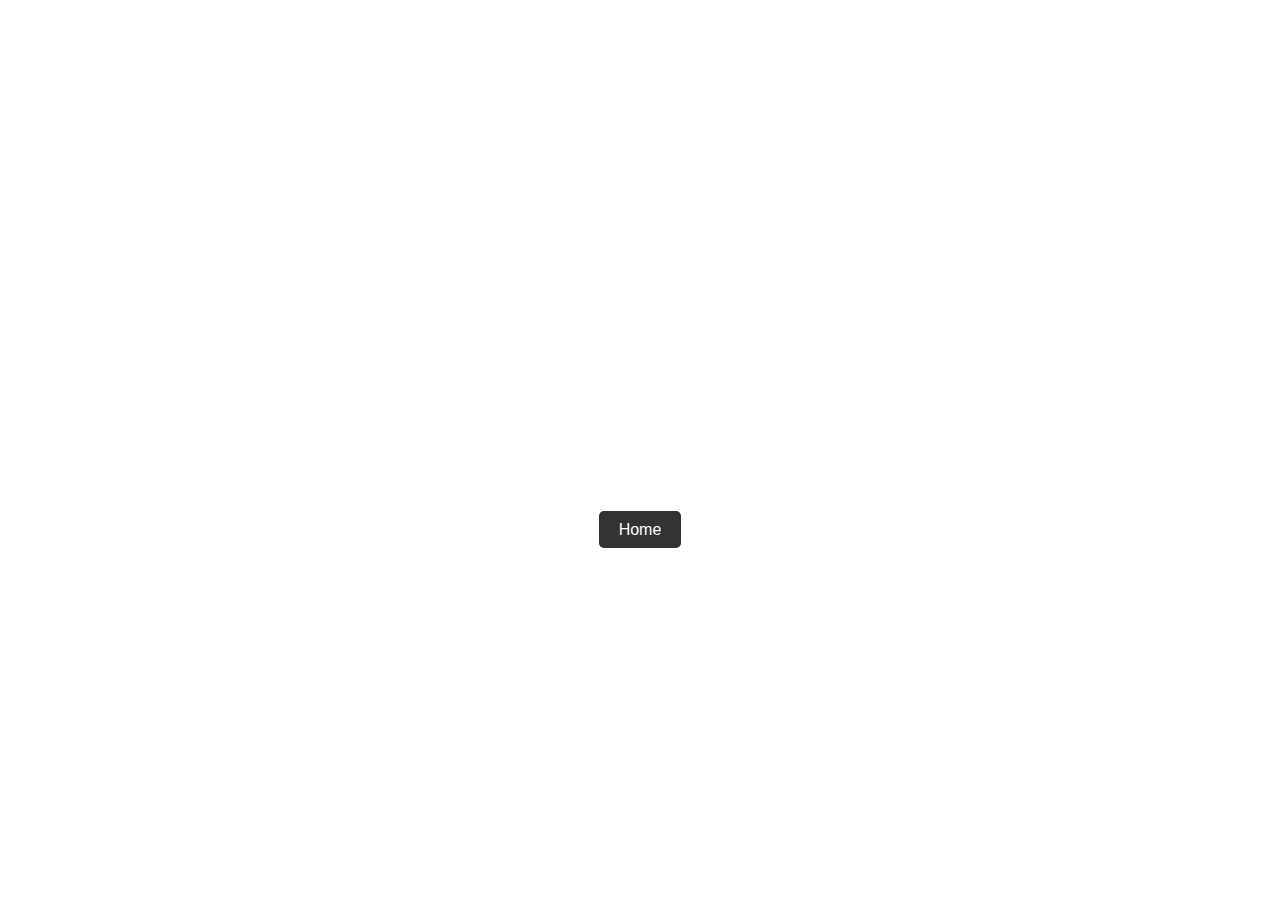
<file: submission.htm>
<!DOCTYPE html>
<html lang="en">
<head>
    <meta charset="UTF-8">
    <meta name="viewport" content="width=device-width, initial-scale=1.0">
    <title>Submission</title>
    <style>
        body {
            margin: 0;
            padding: 0;
            font-family: Arial, sans-serif;
            background-image: url('https://cdn.dribbble.com/users/616823/screenshots/2362844/checkbox.gif');
            background-size: cover;
            background-position: center;
            height: 100vh;
            display: flex;
            justify-content: center;
            align-items: center;
            color: #fff;
        }

        .container {
            text-align: center;
        }

        h1 {
            font-size: 3em;
            margin-bottom: 20px;
        }

        p {
            font-size: 1.2em;
            margin-bottom: 30px;
        }

        .button {
            padding: 10px 20px;
            background-color: #333;
            color: #fff;
            text-decoration: none;
            border-radius: 5px;
            transition: background-color 0.3s ease;
        }

        .button:hover {
            background-color: #555;
        }
    </style>
</head>
<body>
    <div class="container">
        <h1>Submission Successful!</h1>
        <p>You have successfully submitted your form.</p>
        <a href="index.html" class="button">Home</a>
    </div>
</body>
</html>
</file>
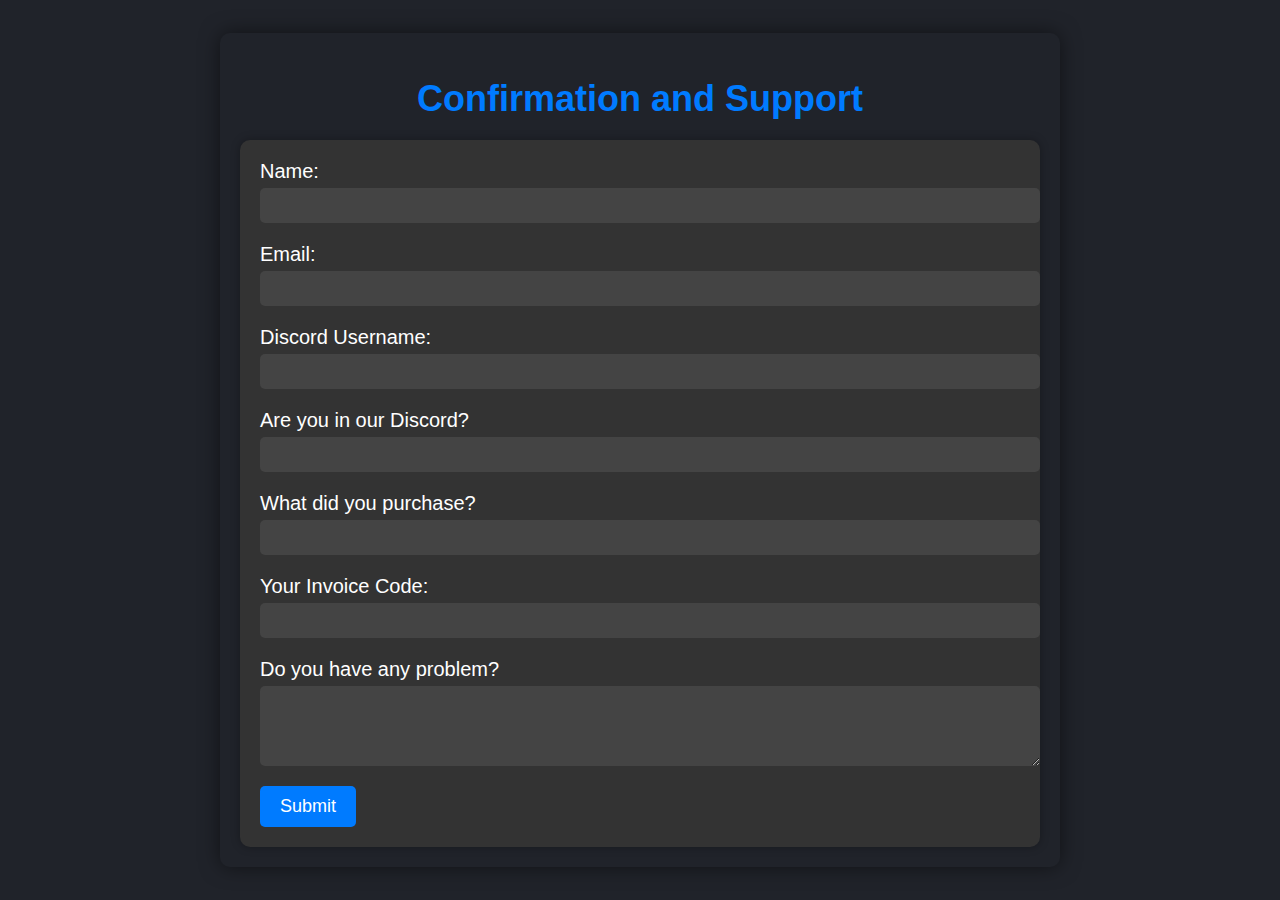
<file: ticket.html>
<!DOCTYPE html>
<html lang="en">

<head>
    <meta charset="UTF-8">
    <meta name="viewport" content="width=device-width, initial-scale=1.0">
    <title>Confirmation&Support</title>
    <style>
        body {
            background-color: #20232a;
            color: #ffffff;
            font-family: 'Arial', sans-serif;
            margin: 0;
            display: flex;
            justify-content: center;
            align-items: center;
            min-height: 100vh; /* Changed to min-height */
            overflow: hidden; /* Keep overflow hidden to enable the motion blur effect */
        }

        /* Custom scrollbar for webkit-based browsers */
        ::-webkit-scrollbar {
            width: 12px;
        }

        ::-webkit-scrollbar-thumb {
            background-color: #444;
            border-radius: 6px;
        }

        ::-webkit-scrollbar-thumb:hover {
            background-color: #555;
        }

        .container {
            width: 80%;
            max-width: 800px;
            padding: 20px;
            border-radius: 10px;
            box-shadow: 0 0 20px rgba(0, 0, 0, 0.5);
            animation: fadeIn 1s;
        }

        @keyframes fadeIn {
            from {
                opacity: 0;
                transform: translateY(-20px);
            }
            to {
                opacity: 1;
                transform: translateY(0);
            }
        }

        h1 {
            text-align: center;
            font-size: 36px;
            color: #007bff;
            margin-bottom: 20px;
        }

        .form-container {
            background-color: #333;
            border-radius: 10px;
            padding: 20px;
            box-shadow: 0 0 10px rgba(0, 0, 0, 0.3);
        }

        .form-group {
            display: flex;
            flex-direction: column;
            margin-bottom: 20px;
        }

        label {
            font-size: 20px;
            color: #ffffff;
            margin-bottom: 5px;
        }

        input[type="text"],
        input[type="email"],
        textarea {
            width: 100%;
            padding: 10px;
            background-color: #444;
            border: none;
            color: #ffffff;
            border-radius: 5px;
            transition: background-color 0.3s;
        }

        input[type="text"]:focus,
        input[type="email"]:focus,
        textarea:focus {
            background-color: #555;
        }

        button[type="submit"] {
            background-color: #007bff;
            color: #fff;
            border: none;
            padding: 10px 20px;
            border-radius: 5px;
            cursor: pointer;
            font-size: 18px;
            transition: background-color 0.3s;
        }

        button[type="submit"]:hover {
            background-color: #0056b3;
        }

        .suggestion {
            background-color: #333;
            padding: 20px;
            margin-bottom: 20px;
            border-radius: 10px;
            box-shadow: 0 0 10px rgba(0, 0, 0, 0.3);
            transition: transform 0.3s, background-color 0.3s;
        }

        .suggestion:hover {
            transform: scale(1.02);
            background-color: #444;
        }

        strong {
            font-size: 18px;
            color: #007bff;
        }

        p {
            font-size: 16px;
            margin-top: 10px;
            color: #ffffff;
        }

        footer {
            text-align: center;
            margin-top: 20px;
            font-size: 12px;
            color: #555;
        }

        /* Enable scrolling for the entire page */
        body {
            overflow: scroll;
            overflow-x: hidden;
            scrollbar-width: thin; /* For Firefox */
        }

        /* Motion blur effect on scroll */
        body.motion-blur {
            filter: blur(5px);
        }

       .snowflake,.snowflake .inner{animation-iteration-count:infinite;animation-play-state:running}@keyframes snowflakes-fall{0%{transform:translateY(0)}100%{transform:translateY(110vh)}}@keyframes snowflakes-shake{0%,100%{transform:translateX(0)}50%{transform:translateX(80px)}}.snowflake{position:fixed;top:-10%;z-index:9999;-webkit-user-select:none;user-select:none;cursor:default;animation-name:snowflakes-shake;animation-duration:3s;animation-timing-function:ease-in-out}.snowflake .inner{animation-duration:10s;animation-name:snowflakes-fall;animation-timing-function:linear}.snowflake:nth-of-type(0){left:1%;animation-delay:0s}.snowflake:nth-of-type(0) .inner{animation-delay:0s}.snowflake:first-of-type{left:10%;animation-delay:1s}.snowflake:first-of-type .inner,.snowflake:nth-of-type(8) .inner{animation-delay:1s}.snowflake:nth-of-type(2){left:20%;animation-delay:.5s}.snowflake:nth-of-type(2) .inner,.snowflake:nth-of-type(6) .inner{animation-delay:6s}.snowflake:nth-of-type(3){left:30%;animation-delay:2s}.snowflake:nth-of-type(11) .inner,.snowflake:nth-of-type(3) .inner{animation-delay:4s}.snowflake:nth-of-type(4){left:40%;animation-delay:2s}.snowflake:nth-of-type(10) .inner,.snowflake:nth-of-type(4) .inner{animation-delay:2s}.snowflake:nth-of-type(5){left:50%;animation-delay:3s}.snowflake:nth-of-type(5) .inner{animation-delay:8s}.snowflake:nth-of-type(6){left:60%;animation-delay:2s}.snowflake:nth-of-type(7){left:70%;animation-delay:1s}.snowflake:nth-of-type(7) .inner{animation-delay:2.5s}.snowflake:nth-of-type(8){left:80%;animation-delay:0s}.snowflake:nth-of-type(9){left:90%;animation-delay:1.5s}.snowflake:nth-of-type(9) .inner{animation-delay:3s}.snowflake:nth-of-type(10){left:25%;animation-delay:0s}.snowflake:nth-of-type(11){left:65%;animation-delay:2.5s}
</style>
<div class="snowflakes" aria-hidden="true">
  <div class="snowflake">
    <div class="inner">*</div>
  </div>
  <div class="snowflake">
    <div class="inner">*</div>
  </div>
  <div class="snowflake">
    <div class="inner">*</div>
  </div>
  <div class="snowflake">
    <div class="inner">*</div>
  </div>
  <div class="snowflake">
    <div class="inner">*</div>
  </div>
  <div class="snowflake">
    <div class="inner">*</div>
  </div>
  <div class="snowflake">
    <div class="inner">*</div>
  </div>
  <div class="snowflake">
    <div class="inner">*</div>
  </div>
  <div class="snowflake">
    <div class="inner">*</div>
  </div>
  <div class="snowflake">
    <div class="inner">*</div>
  </div>
  <div class="snowflake">
    <div class="inner">*</div>
  </div>
  <div class="snowflake">
    <div class="inner">*</div>
  </div>
</div>
    
    </style>
</head>

<body>
    <div class="container">
        <h1>Confirmation and Support</h1>
        <div class="form-container">
            <form id="confirmationForm">
                <div class="form-group">
                    <label for="name">Name:</label>
                    <input type="text" id="name" required>
                </div>
                <div class="form-group">
                    <label for="email">Email:</label>
                    <input type="email" id="email" required>
                </div>
                <div class="form-group">
                    <label for="discordUsername">Discord Username:</label>
                    <input type="text" id="discordUsername" required>
                </div>
                <div class="form-group">
                    <label for="discordMember">Are you in our Discord?</label>
                    <input type="text" id="discordMember" required>
                </div>
                <div class="form-group">
                    <label for="purchase">What did you purchase?</label>
                    <input type="text" id="purchase" required>
                </div>
                <div class="form-group">
                    <label for="invoiceCode">Your Invoice Code:</label>
                    <input type="text" id="invoiceCode" required>
                </div>
                <div class="form-group">
                    <label for="problem">Do you have any problem?</label>
                    <textarea id="problem" rows="4"></textarea>
                </div>
                <button type="submit">Submit</button>
            </form>
        </div>
        <div id="confirmationMessage" class="suggestion" style="display: none;">
            <strong>Confirmation Details:</strong>
            <div id="confirmationData"></div>
          
        </div>
    </div>

  <script>
    // Function to handle form submission
    function handleSubmit(event) {
        event.preventDefault();

        // Collect form data
        const formData = {
            name: document.getElementById('name').value,
            email: document.getElementById('email').value,
            discordUsername: document.getElementById('discordUsername').value,
            discordMember: document.getElementById('discordMember').value,
            purchase: document.getElementById('purchase').value,
            invoiceCode: document.getElementById('invoiceCode').value,
            problem: document.getElementById('problem').value
        };

        // Retrieve existing data or initialize an empty array
        let confirmationDataList = JSON.parse(localStorage.getItem('confirmationDataList')) || [];

        // Add the new form data to the array
        confirmationDataList.push(formData);

        // Save the updated array to local storage
        localStorage.setItem('confirmationDataList', JSON.stringify(confirmationDataList));

        // Redirect to submission.htm
        window.location.href = 'submission.htm';
    }

    // Function to display stored data
    function displaConfirmationData(dataList) {
        const confirmationData = document.getElementById('confirmationData');

        // Clear previous data
        confirmationData.innerHTML = '';

        // Iterate through the array and display each form data
        dataList.forEach((data, index) => {
            const confirmationItem = document.createElement('div');
            confirmationItem.innerHTML = `
                <strong>Confirmation Details #${index + 1}:</strong><br>
                <strong>Name:</strong> ${data.name}<br>
                <strong>Email:</strong> ${data.email}<br>
                <strong>Discord Username:</strong> ${data.discordUsername}<br>
                <strong>Are you in our Discord?:</strong> ${data.discordMember}<br>
                <strong>What did you purchase?:</strong> ${data.purchase}<br>
                <strong>Your Invoice Code:</strong> ${data.invoiceCode}<br>
                <strong>Do you have any problem?:</strong> ${data.problem}<br><br>
            `;
            confirmationData.appendChild(confirmationItem);
        });

        document.getElementById('confirmationMessage').style.display = 'block';
    }

    // Function to clear stored confirmation data
    function clearConfirmation() {
        localStorage.removeItem('confirmationDataList');
        document.getElementById('confirmationData').innerHTML = '';
        document.getElementById('confirmationMessage').style.display = 'none';
    }

    // Attach form submission handler
    document.getElementById('confirmationForm').addEventListener('submit', handleSubmit);

    // Check if there is stored data
    const storedDataList = JSON.parse(localStorage.getItem('confirmationDataList'));
    if (storedDataList) {
        displayConfirmationData(storedDataList);
    }
</script>

</body>

</html>
</file>
<file: 1.css>
body {
  font-family: 'Segoe UI', Tahoma, Geneva, Verdana, sans-serif;
  margin: 0;
  padding: 0;
  display: flex;
  justify-content: center;
  align-items: center;
  height: 100vh;
  background-color: #222;
}

.loading-overlay {
  position: fixed;
  top: 0;
  left: 0;
  width: 100%;
  height: 100%;
  background-color: rgba(255, 255, 255, 0.8);
  display: flex;
  justify-content: center;
  align-items: center;
  z-index: 9999;
}

.loader {
  border: 8px solid #3498db;
  border-top: 8px solid #f3f3f3;
  border-radius: 50%;
  width: 50px;
  height: 50px;
  animation: spin 1s linear infinite;
}

@keyframes spin {
  0% { transform: rotate(0deg); }
  100% { transform: rotate(360deg); }
}

.confirmation-page {
  text-align: center;
  background-color: #20232a;;
  padding: 30px;
  border-radius: 8px;
  box-shadow: 0 0 20px rgba(0, 0, 0, 0.1);
}

.confirmation-page h1 {
  font-size: 24px;
  margin-bottom: 20px;
}

.confirm-button, .cancel-button {
  padding: 12px 24px;
  margin: 0 10px;
  font-size: 18px;
  cursor: pointer;
  border: none;
  border-radius: 4px;
  outline: none;
  transition: all 0.3s ease;
}

.confirm-button {
  background-color: #4CAF50;
  color: white;
}

.cancel-button {
  background-color: #f44336;
  color: white;
}

.confirm-button:hover, .cancel-button:hover {
  opacity: 0.8;
  transform: translateY(-2px);
}
</file>
<file: style.css>
/* Import Google font - Poppins */
@import url("https://fonts.googleapis.com/css2?family=Poppins:wght@200;300;400;500;600;700&display=swap");

* {
  margin: 0;
  padding: 0;
  box-sizing: border-box;
  font-family: "Poppins", sans-serif;
}

body {
  min-height: 100vh;
  display: flex;
  align-items: center;
  justify-content: center;
  background-image: url('https://i.pinimg.com/originals/ff/e1/bb/ffe1bb70f9393f0c115df6a33773f937.gif'); /* Background image */
  background-size: cover;
  background-repeat: no-repeat;
}

.wrapper {
  position: relative;
  max-width: 470px;
  width: 100%;
  border-radius: 12px;
  padding: 20px 30px 120px;
  background: #111; /* Dark red color */
  box-shadow: 0 5px 10px rgba(0, 0, 0, 0.1);
  overflow: hidden;
}

.form.login {
  position: absolute;
  left: 50%;
  bottom: -86%;
  transform: translateX(-50%);
  width: calc(100% + 220px);
  padding: 20px 140px;
  border-radius: 50%;
  height: 100%;
  background: #fff;
  transition: all 0.6s ease;
}

.wrapper.active .form.login {
  bottom: -15%;
  border-radius: 35%;
  box-shadow: 0 -5px 10px rgba(0, 0, 0, 0.1);
}

.form header {
  font-size: 30px;
  text-align: center;
  color: #fff;
  font-weight: 600;
  cursor: pointer;
}

.form.login header {
  color: #111;
  opacity: 0.6;
}

.wrapper.active .form.login header {
  opacity: 1;
}

.wrapper.active .signup header {
  opacity: 0.6;
}

.wrapper form {
  display: flex;
  flex-direction: column;
  gap: 20px;
  margin-top: 40px;
}

form input {
  height: 60px;
  outline: none;
  border: none;
  padding: 0 15px;
  font-size: 16px;
  font-weight: 400;
  color: #333;
  border-radius: 8px;
  background: #fff;
}

.form.login input {
  border: 1px solid #aaa;
}

.form.login input:focus {
  box-shadow: 0 1px 0 #ddd;
}

form .checkbox {
  display: flex;
  align-items: center;
  gap: 10px;
}

.checkbox input[type="checkbox"] {
  height: 16px;
  width: 16px;
  accent-color: #fff;
  cursor: pointer;
}

form .checkbox label {
  cursor: pointer;
  color: #fff;
}

form a {
  color: #333;
  text-decoration: none;
}

form a:hover {
  text-decoration: underline;
}

form input[type="submit"] {
  margin-top: 15px;
  padding: none;
  font-size: 18px;
  font-weight: 500;
  cursor: pointer;
}

.form.login input[type="submit"] {
  background: #111;
  color: #fff;
  border: none;
}
</file>
